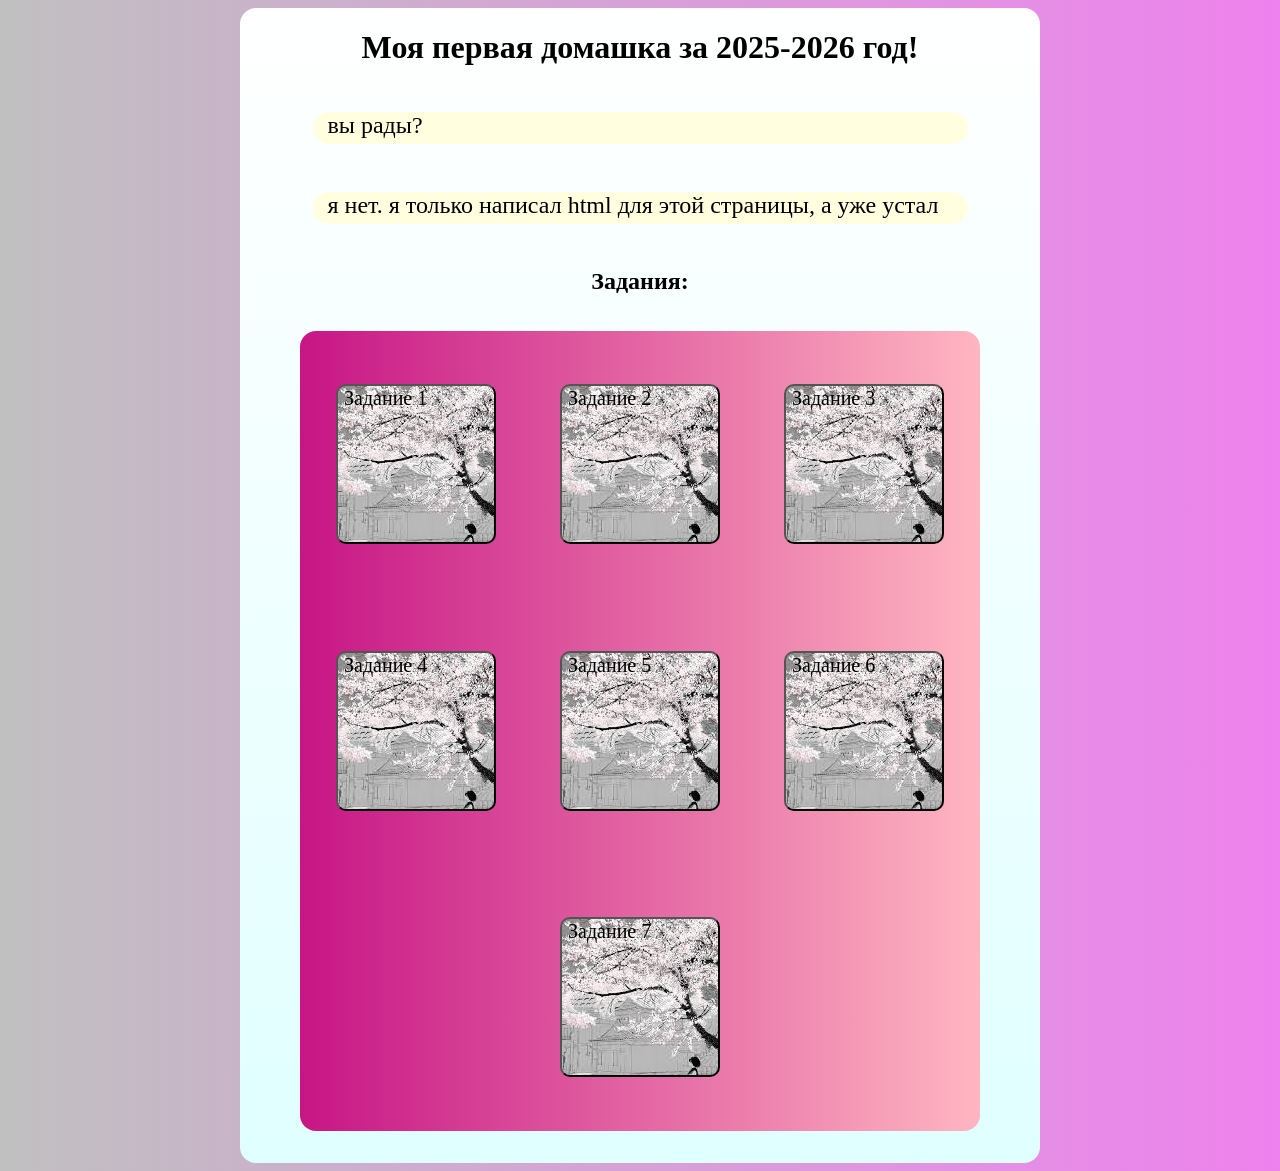
<file: index.html>
<!DOCTYPE html>
<html lang="en">
<head>
    <meta charset="UTF-8">
    <title>Homework 3</title>
    <link rel="stylesheet" href="style.css" type="text/css">
</head>
<body>
    <div class="wrapper">
        <h1>Моя первая домашка за 2025-2026 год!</h1>

        <p>вы рады?</p>
        <p>я нет. я только написал html для этой страницы, а уже устал</p>

        <h2>Задания:</h2>

        <div class="tasks">
            <button onclick="goToTask1()" class="task">Задание 1</button>
            <button onclick="goToTask2()" class="task">Задание 2</button>
            <button onclick="goToTask3()" class="task">Задание 3</button>
            <button onclick="goToTask4()" class="task">Задание 4</button>
            <button onclick="goToTask5()" class="task">Задание 5</button>
            <button onclick="goToTask6()" class="task">Задание 6</button>
            <button onclick="goToTask7()" class="task">Задание 7</button>
        </div>
    </div>

    <script src="index.js"></script>
</body>
</html>
</file>
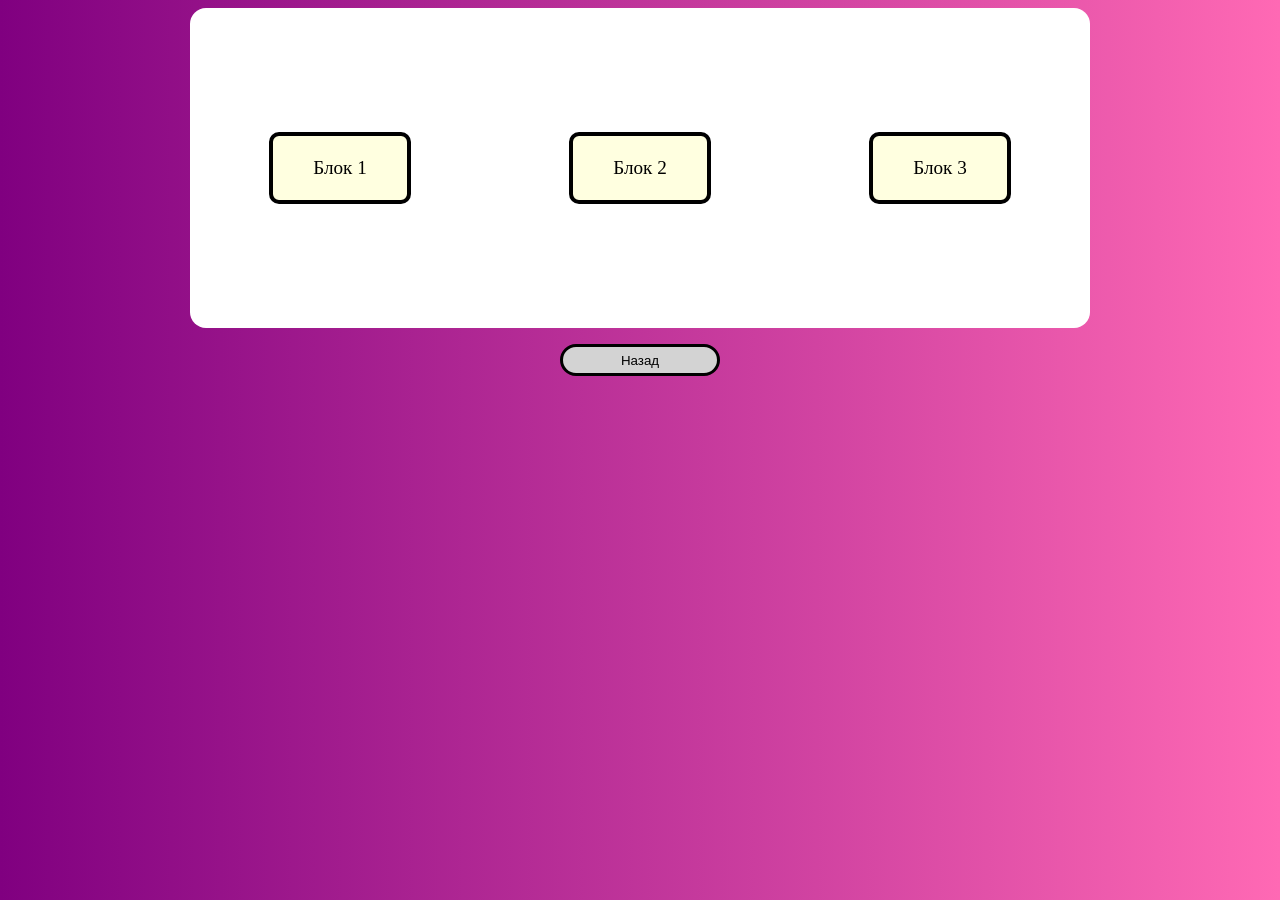
<file: tasks/task1.html>
<!DOCTYPE html>
<html lang="en">
<head>
    <meta charset="UTF-8">
    <title>Задание 1</title>
    <link rel="stylesheet" href="style-t1.css" type="text/css">
</head>
<body>
    <div class="wrapper">
        <div class="card">
            <p>Блок 1</p>
        </div>
        <div class="card">
            <p>Блок 2</p>
        </div>
        <div class="card">
            <p>Блок 3</p>
        </div>
    </div>

    <button onclick="goToMain()">Назад</button>

<script src="../index.js"></script>
</body>
</html>
</file>
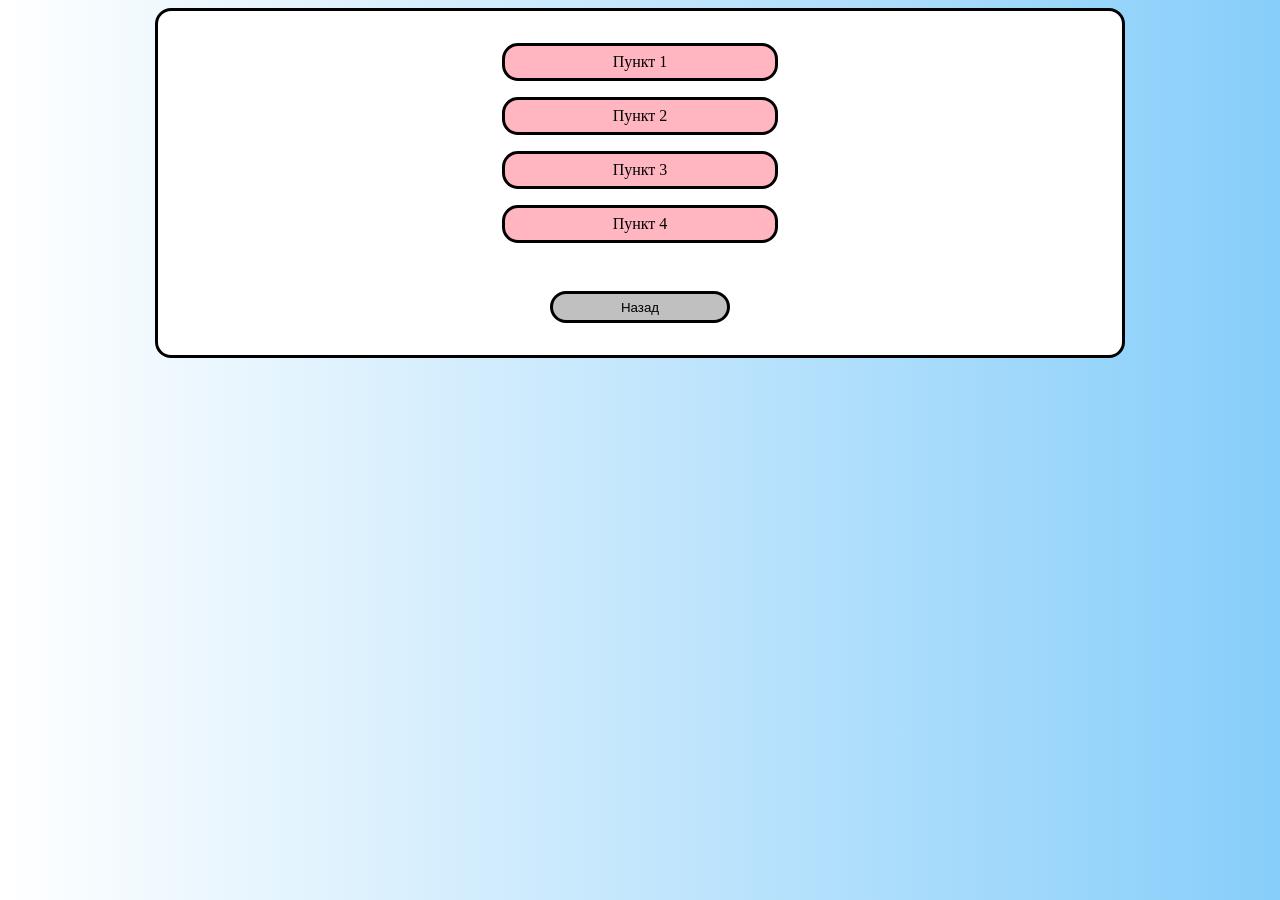
<file: tasks/task2.html>
<!DOCTYPE html>
<html lang="en">
<head>
    <meta charset="UTF-8">
    <title>Задание 2</title>
    <link rel="stylesheet" href="style-t2.css" type="text/css">
</head>
<body>
    <div class="list">
        <div class="item">Пункт 1</div>
        <div class="item">Пункт 2</div>
        <div class="item">Пункт 3</div>
        <div class="item">Пункт 4</div>
        <button onclick="goToMain()">Назад</button>
    </div>
<script src="../index.js"></script>
</body>
</html>
</file>
<file: style.css>
body {
    background: linear-gradient(to left, violet, silver);
    font-size: 16px;

    display: flex;
    justify-content: center;
}

.wrapper {
    display: flex;
    justify-content: center;
    background: linear-gradient(to bottom, white, lightcyan);

    max-width: 900px;
    min-width: 800px;
    width: 50%;

    flex-wrap: wrap;
    border-radius: 1rem;
}

.tasks {
    display: flex;
    justify-content: center;
    align-items: center;
    flex-wrap: wrap;

    background: linear-gradient(to left, lightpink, mediumvioletred);
    width: 85%;
    height: 50rem;
    border-radius: 1rem;
    margin-bottom: 2rem;
    margin-top: 1rem;
}

.task {
    width: 10rem;
    height: 10rem;
    margin: 2rem;

    display: flex;
    justify-content: left;
    font-size: 20px;
    font-family: cursive;

    border-radius: 10px;

    background: url("images.jfif");
}

.task:hover {
    transform: scale(1.05);
    box-shadow: 0 0 20px white;
}

h1, h2 {
    text-align: center;
    width: 100%;
    font-family: "Helvetica Neue", cursive;
}

p {
    text-align: left;
    padding-left: 15px;

    width: 80%;
    height: 2rem;

    background-color: lightyellow;
    font-size: 24px;
    border-radius: 1rem;

    font-family: "Segoe UI", cursive;
}
</file>
<file: tasks/style-t1.css>
body {
    font-size: 16px;

    display: flex;
    justify-content: center;
    flex-direction: column;
    align-items: center;

    background: linear-gradient(to right, purple, hotpink);
}

.wrapper {
    display: flex;
    justify-content: center;
    align-items: center;

    background-color: white;

    max-width: 900px;
    width: 100%;
    height: 20rem;

    border-radius: 1rem;

    margin-bottom: 1rem;
}

.card {
    width: 100%;
    height: 1rem;

    display: flex;
    justify-content: center;
    align-items: center;

    margin: 1rem;
}

p {
    font-size: 1.2rem;
    background-color: lightyellow;
    width: 50%;
    height: 4rem;
    border: 4px solid black;

    display: flex;
    justify-content: center;
    align-items: center;

    border-radius: 10px;
}

button {
    width: 10rem;
    height: 2rem;
    border-radius: 1rem;
    background-color: lightgray;
    border: 3px solid black;
}

button:hover {
    background-color: gray;
    transform: scale(1.1);
}
</file>
<file: tasks/style-t2.css>
body {
    background: linear-gradient(to left, lightskyblue, white);
    font-size: 16px;

    display: flex;
    justify-content: center;
}

.list {
    display: flex;
    flex-direction: column;
    flex-wrap: wrap;
    justify-content: center;
    align-items: center;
    gap: 1rem;
    padding: 2rem;

    width: 900px;

    background-color: white;
    border-radius: 1rem;
    border: 3px solid black;
}

.item {
    width: 30%;
    height: 2rem;

    background-color: #FFB6C1FF;
    border-radius: 1rem;
    border: 3px solid black;

    display: flex;
    align-items: center;
    justify-content: center;
}

.item:hover {
    background-color: #ba7f8b;
    box-shadow: 0 0 2rem lightpink;
}

button {
    width: 20%;
    height: 2rem;
    background-color: silver;
    border-radius: 1rem;
    border: 3px solid black;
    margin-top: 2rem;
}

button:hover {
    background-color: #7e7e7e;
    transform: scale(1.05);
    box-shadow: 0 0 1rem black;
}
</file>
